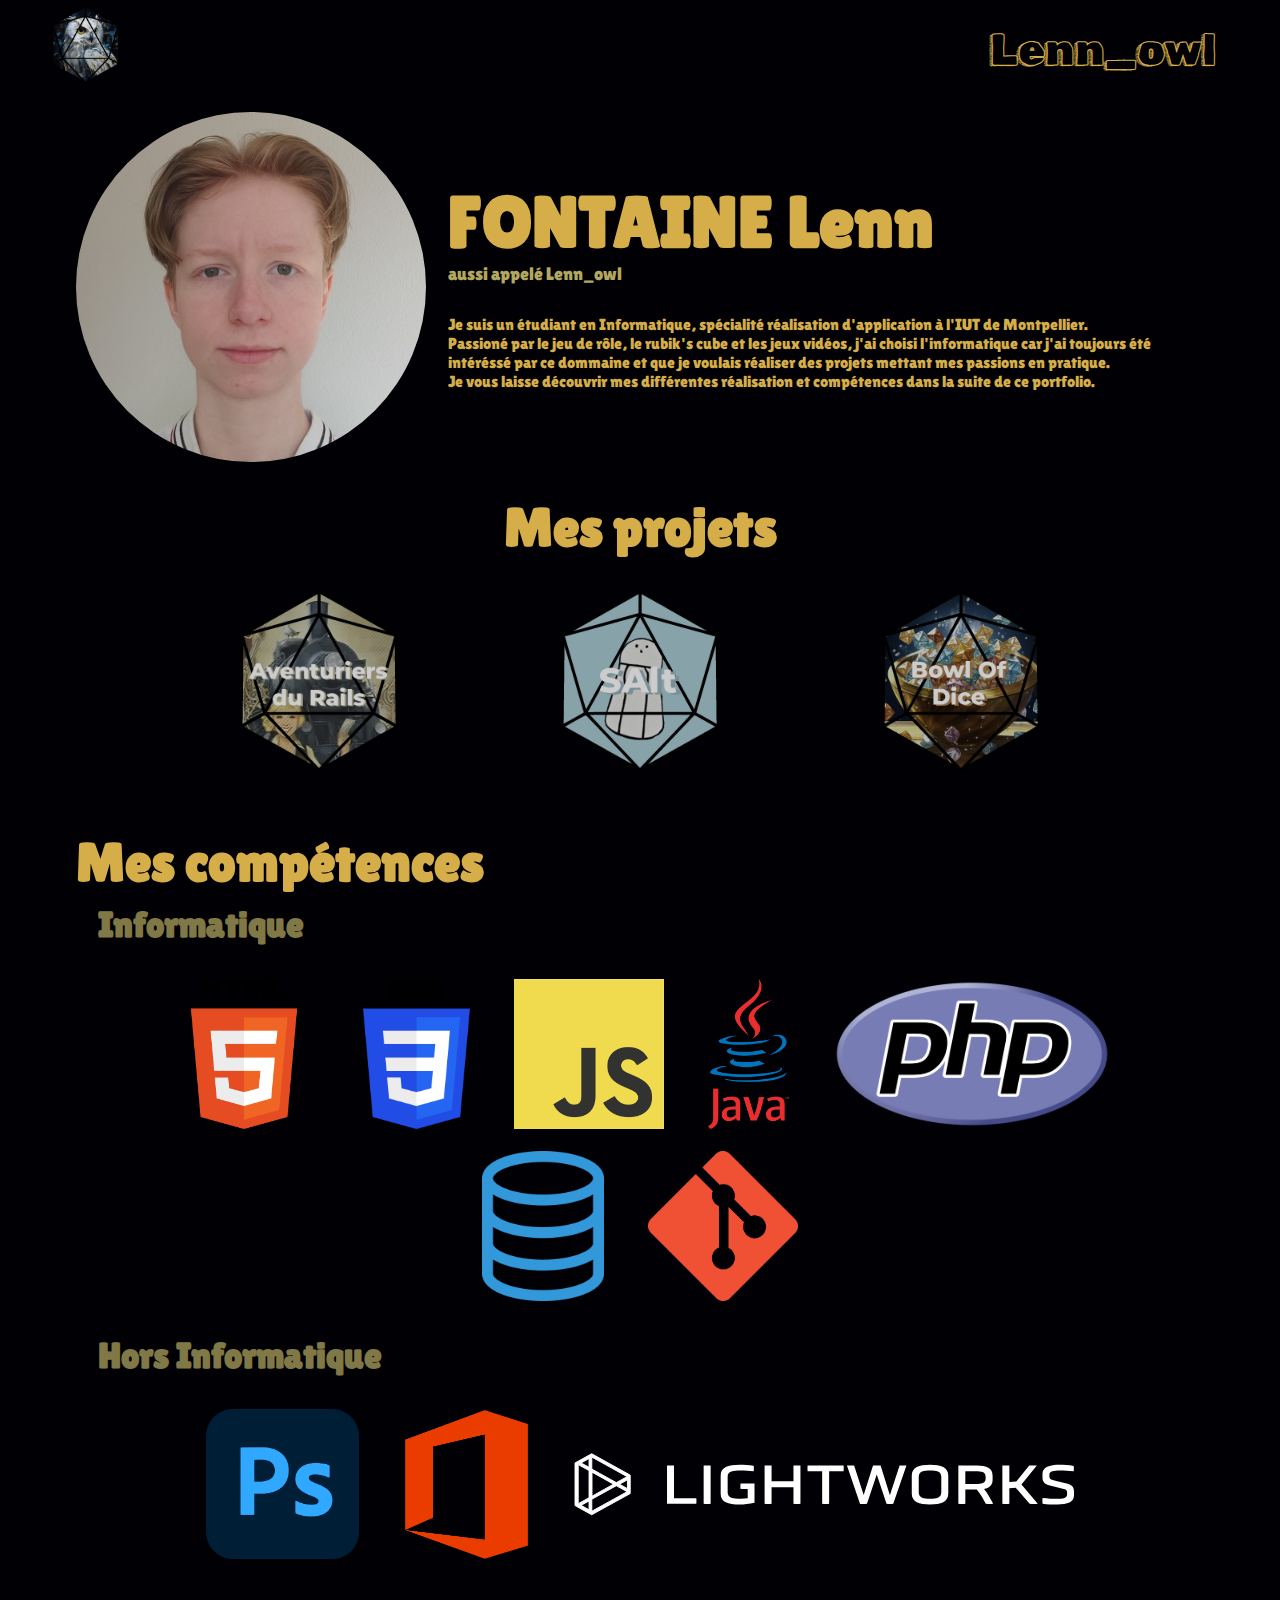
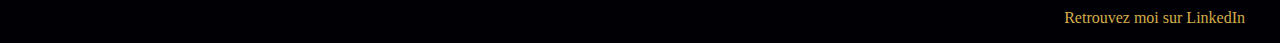
<file: index.html>
<!DOCTYPE html>
<html lang="en">
<head>
    <meta charset="UTF-8">
    <title>Accueil Portfolio</title>
    <link rel="stylesheet" href="ressources/css/global.css">
    <link rel="stylesheet"
          href="https://fonts.googleapis.com/css?family=Lilita One:wght@300;400;500&display=swap">
    <link rel="stylesheet"
          href="https://fonts.googleapis.com/css?family=Rubik Doodle Shadow">
</head>
<body>
<header>
    <a href="index.html" id="logo_accueil"><img src="ressources/images/accueil.png" id="image_accueil"></a>
    <a href="index.html"><p>Lenn_owl</p></a>
</header>
<main>
    <div class="top_part">
        <img src="ressources/images/moi-min.jpg" class="profile_picture">
        <div class="intro">
            <h4>FONTAINE Lenn</h4>
            <p class="subtitle">aussi appelé Lenn_owl</p>
            <p class="description">Je suis un étudiant en Informatique, spécialité réalisation d'application à l'IUT de Montpellier.<br>
                Passioné par le jeu de rôle, le rubik's cube et les jeux vidéos, j'ai choisi l'informatique
                car j'ai toujours été intéréssé par ce dommaine et que je voulais réaliser des projets
                mettant mes passions en pratique.<br>
                Je vous laisse découvrir mes différentes réalisation et compétences dans la suite de ce portfolio.</p>
        </div>
    </div>
    <div class="projects">
        <h5>Mes projets</h5>
        <div class="page_change">
            <button id="aventuriers" class="dice" onclick="lancerDe('aventuriers', 'aventuriers.html')"><img src="ressources/images/aventuriers.png" id="aventuriersPicture"></button>
            <button id="salt" class="dice" onclick="lancerDe('salt', 'salt.html')"><img src="ressources/images/salt.png" id="saltPicture"></button>
            <button id="bowlOfDice" class="dice" onclick="lancerDe('bowlOfDice', 'bowlOfDice.html')"><img src="ressources/images/bowl-of-dice.png" id="bowlOfDicePicture"></button>
        </div>
    </div>
    <div class="skills">
        <h5>Mes compétences</h5>
        <h6>Informatique</h6>
        <div class="list_skill">
            <img src="ressources/images/HTML5_logo_and_wordmark.svg.png">
            <img src="ressources/images/CSS3_logo_and_wordmark.svg.png">
            <img src="ressources/images/JavaScript-logo.png">
            <img src="ressources/images/java-icon.png">
            <img src="ressources/images/PHP-logo.png">
            <img src="ressources/images/db-icon.png">
            <img src="ressources/images/git-icon.png">
        </div>
        <h6>Hors Informatique</h6>
        <div class="list_skill">
            <img src="ressources/images/adobe-photoshop-logo.png">
            <img src="ressources/images/office-icon.png">
            <img src="ressources/images/logo-lightworks-2023.svg">
        </div>
    </div>
</main>
<footer><a href="https://www.linkedin.com/in/lenn-fontaine-834aa5263/" id="linkedin">Retrouvez moi sur LinkedIn</a></footer>
<script src="ressources/js/script.js"></script>
</body>
</html>
</file>
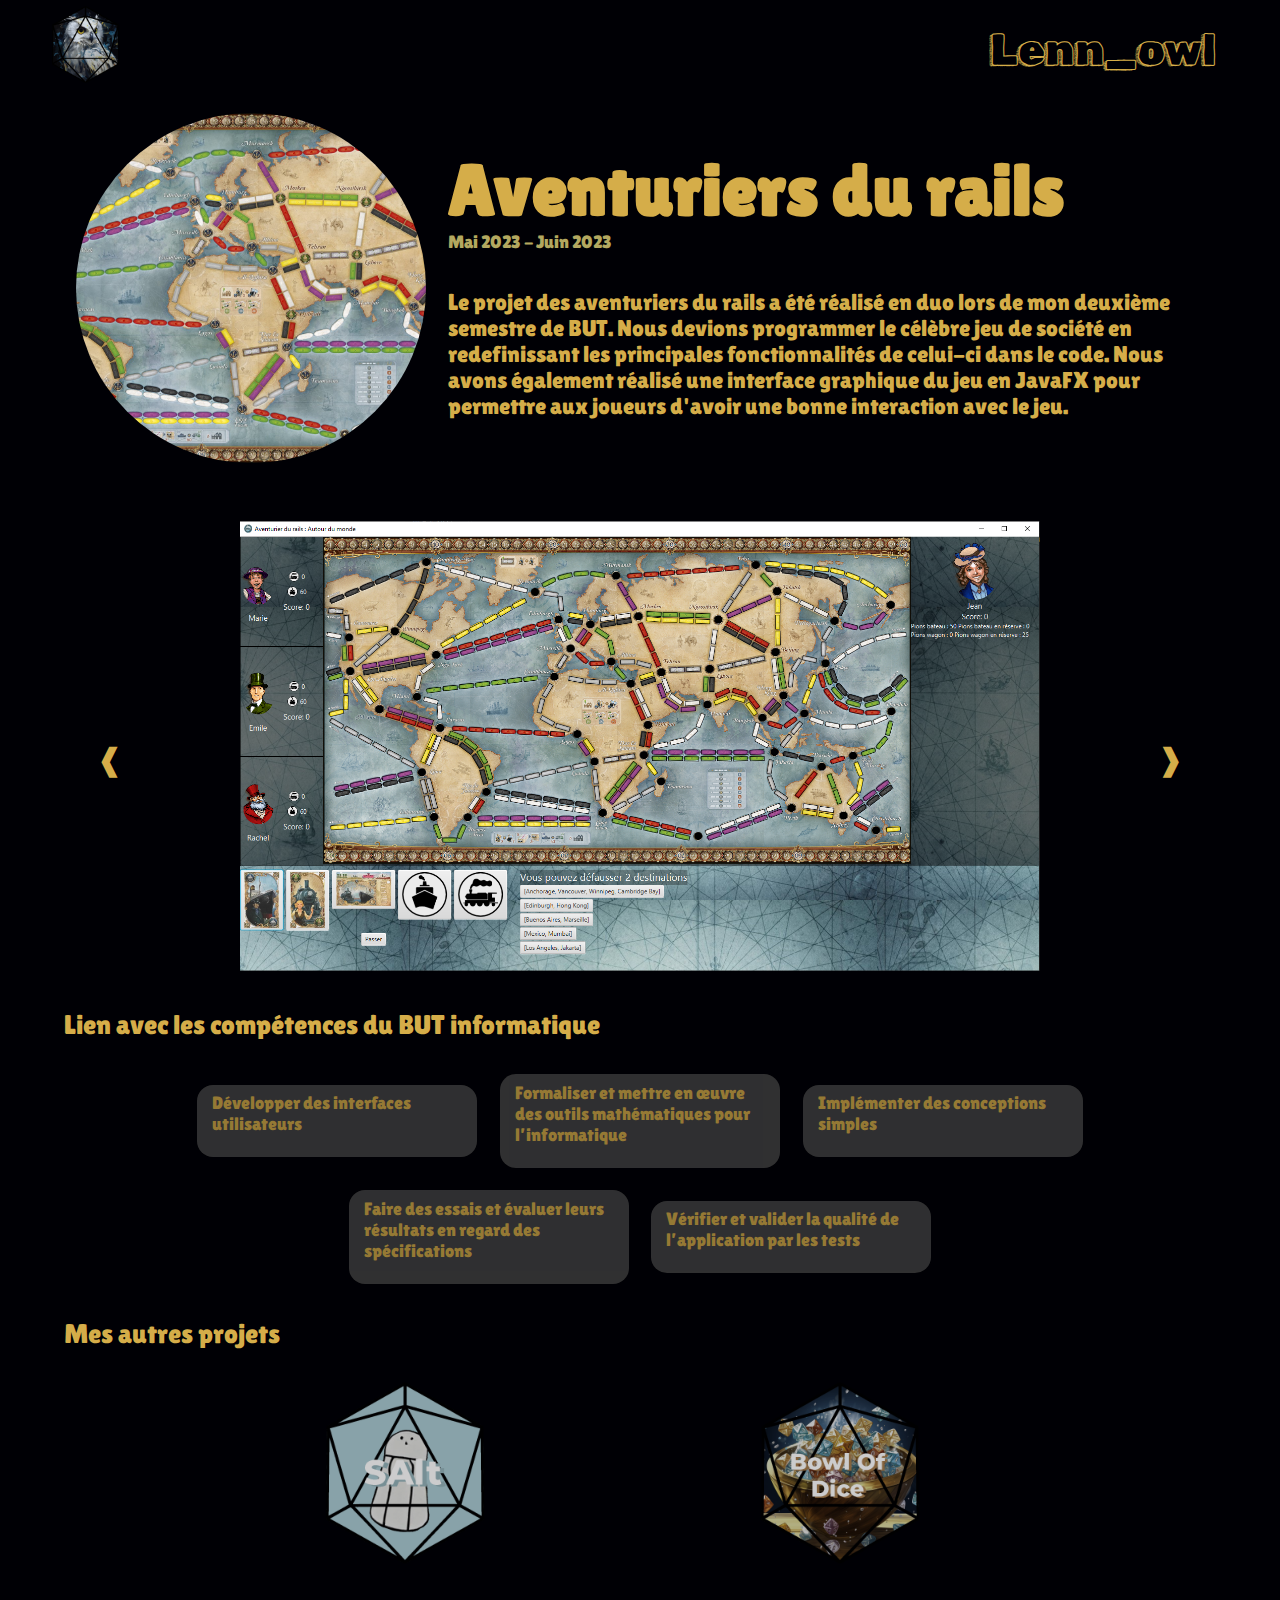
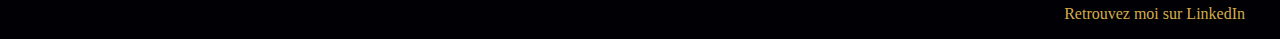
<file: aventuriers.html>
<!DOCTYPE html>
<html lang="en">
<head>
    <meta charset="UTF-8">
    <title>Aventuriers du Rails</title>
    <link rel="stylesheet" href="ressources/css/global.css">
    <link rel="stylesheet"
          href="https://fonts.googleapis.com/css?family=Lilita One:wght@300;400;500&display=swap">
    <link rel="stylesheet"
          href="https://fonts.googleapis.com/css?family=Rubik Doodle Shadow">
</head>
<body>
<header>
    <a href="index.html" id="logo_accueil"><img src="ressources/images/accueil.png" id="image_accueil"></a>
    <a href="index.html"><p>Lenn_owl</p></a>
</header>
<main>
    <div class="top_part">
        <img src="ressources/images/map.jpg" class="profile_picture">
        <div class="intro">
            <h4>Aventuriers du rails</h4>
            <p class="subtitle">Mai 2023 - Juin 2023</p>
            <p class="presentation">Le projet des aventuriers du rails a été réalisé en duo lors de mon deuxième semestre de BUT.
            Nous devions programmer le célèbre jeu de société en redefinissant les principales fonctionnalités de celui-ci dans le code.
            Nous avons également réalisé une interface graphique du jeu en JavaFX pour permettre aux joueurs d'avoir une bonne interaction avec le jeu.</p>
        </div>
    </div>
    <div class="project_description">

    </div>
    <div class="carousel">

        <div class="slide">
            <img src="ressources/images/aventuriers-extract-interface.PNG">
        </div>

        <div class="slide">
            <img src="ressources/images/aventuriers-extract-code.PNG">
        </div>

        <a class="prev" onclick="plusSlides(-1)">&#10096</a>
        <a class="next" onclick="plusSlides(1)">&#10097</a>
    </div>

    <p class="list_title">Lien avec les compétences du BUT informatique</p>
    <div class="list_but_skill">
        <div class="but_skill">
            <p class="skill_title">Développer des interfaces utilisateurs</p>
            <p class="skill_text"></p>
        </div>
        <div class="but_skill">
            <p class="skill_title">Formaliser et mettre en œuvre des outils mathématiques pour l’informatique</p>
            <p class="skill_text"></p>
        </div>
        <div class="but_skill">
            <p class="skill_title">Implémenter des conceptions simples</p>
            <p class="skill_text"></p>
        </div>
        <div class="but_skill">
            <p class="skill_title">Faire des essais et évaluer leurs résultats en regard des spécifications</p>
            <p class="skill_text"></p>
        </div>
        <div class="but_skill">
            <p class="skill_title">Vérifier et valider la qualité de l’application par les tests</p>
            <p class="skill_text"></p>
        </div>
    </div>

    <p class="list_title">Mes autres projets</p>
    <div class="page_change">
        <button id="salt" class="dice" onclick="lancerDe('salt', 'salt.html')"><img src="ressources/images/salt.png" id="saltPicture"></button>
        <button id="bowlOfDice" class="dice" onclick="lancerDe('bowlOfDice', 'bowlOfDice.html')"><img src="ressources/images/bowl-of-dice.png" id="bowlOfDicePicture"></button>
    </div>
</main>

<footer><a href="https://www.linkedin.com/in/lenn-fontaine-834aa5263/" id="linkedin">Retrouvez moi sur LinkedIn</a></footer>
<script src="ressources/js/script.js"></script>
<script src="ressources/js/slides.js"></script>
</body>
</html>
</file>
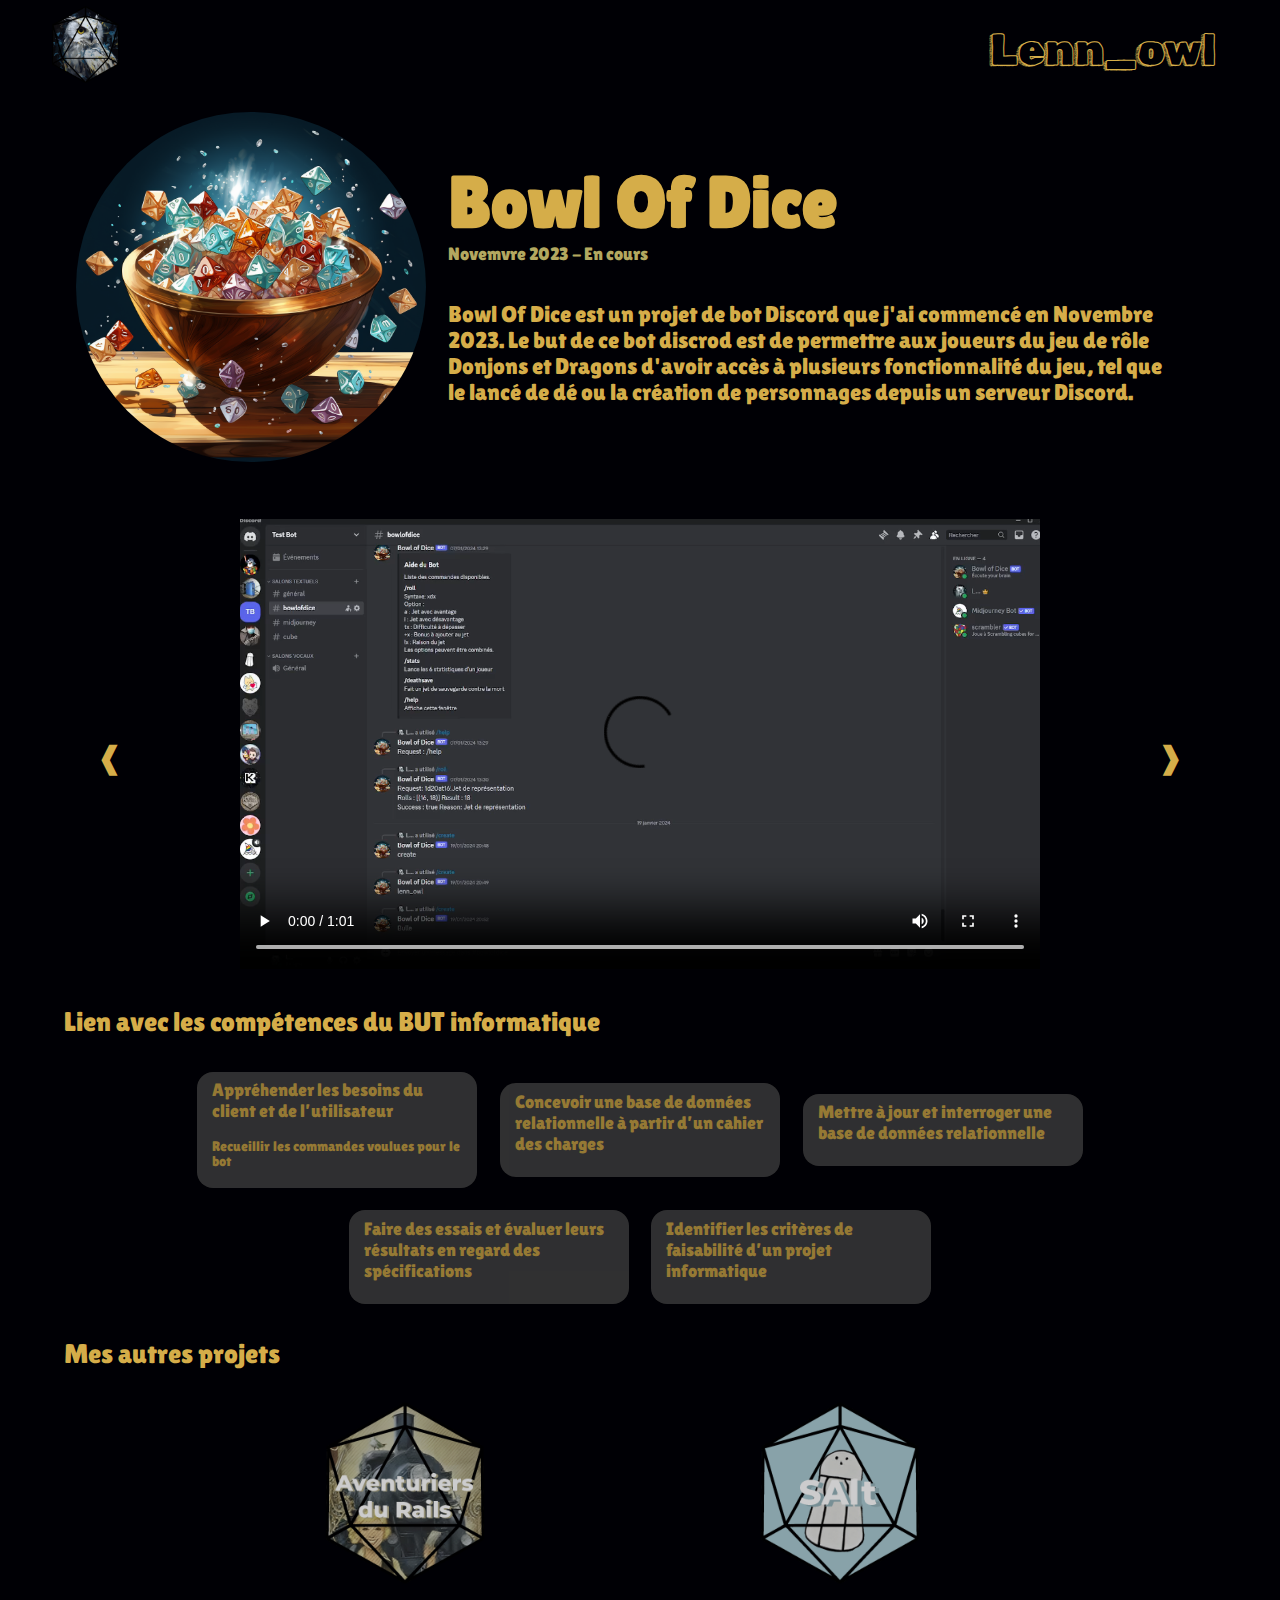
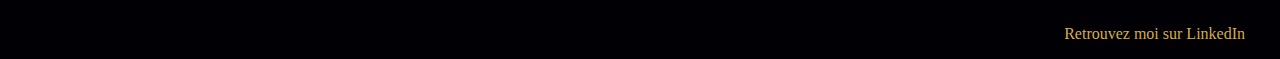
<file: bowlOfDice.html>
<!DOCTYPE html>
<html lang="en">
<head>
    <meta charset="UTF-8">
    <title>Bowl Of Dice</title>
    <link rel="stylesheet" href="ressources/css/global.css">
    <link rel="stylesheet"
          href="https://fonts.googleapis.com/css?family=Lilita One:wght@300;400;500&display=swap">
    <link rel="stylesheet"
          href="https://fonts.googleapis.com/css?family=Rubik Doodle Shadow">
</head>
<body>
<header>
    <a href="index.html" id="logo_accueil"><img src="ressources/images/accueil.png" id="image_accueil"></a>
    <a href="index.html"><p>Lenn_owl</p></a>
</header>
<main>
    <div class="top_part">
        <img src="ressources/images/bowlofdice.png" class="profile_picture">
        <div class="intro">
            <h4>Bowl Of Dice</h4>
            <p class="subtitle">Novemvre 2023 - En cours</p>
            <p class="presentation">Bowl Of Dice est un projet de bot Discord que j'ai commencé en Novembre 2023. Le but de ce bot
            discrod est de permettre aux joueurs du jeu de rôle Donjons et Dragons d'avoir accès à plusieurs fonctionnalité du jeu, tel que le lancé de dé ou
                la création de personnages depuis un serveur Discord.</p>
        </div>
    </div>
    <div class="project_description">

    </div>
    <div class="carousel">

        <div class="slide">
            <video controls>
                <source src="ressources/media/2024-01-25%2010-59-07.mp4" type="video/mp4">
            </video>
        </div>

        <div class="slide">
            <img src="ressources/images/bowl-extract-code.PNG">
        </div>

        <div class="slide">
            <img src="ressources/images/bowl-extract-command.PNG">
        </div>

        <a class="prev" onclick="plusSlides(-1)">&#10096</a>
        <a class="next" onclick="plusSlides(1)">&#10097</a>
    </div>

    <p class="list_title">Lien avec les compétences du BUT informatique</p>
    <div class="list_but_skill">
        <div class="but_skill">
            <p class="skill_title">Appréhender les besoins du client et de l’utilisateur</p>
            <p class="skill_text">Recueillir les commandes voulues pour le bot</p>
        </div>
        <div class="but_skill">
            <p class="skill_title">Concevoir une base de données relationnelle à partir d’un cahier des
                charges</p>
            <p class="skill_text"></p>
        </div>
        <div class="but_skill">
            <p class="skill_title">Mettre à jour et interroger une base de données relationnelle</p>
            <p class="skill_text"></p>
        </div>
        <div class="but_skill">
            <p class="skill_title">Faire des essais et évaluer leurs résultats en regard des spécifications</p>
            <p class="skill_text"></p>
        </div>
        <div class="but_skill">
            <p class="skill_title">Identifier les critères de faisabilité d’un projet informatique</p>
            <p class="skill_text"></p>
        </div>
    </div>

    <p class="list_title">Mes autres projets</p>
    <div class="page_change">
        <button id="aventuriers" class="dice" onclick="lancerDe('aventuriers', 'aventuriers.html')"><img src="ressources/images/aventuriers.png" id="aventuriersPicture"></button>
        <button id="salt" class="dice" onclick="lancerDe('salt', 'salt.html')"><img src="ressources/images/salt.png" id="saltPicture"></button>
    </div>
</main>
<footer><a href="https://www.linkedin.com/in/lenn-fontaine-834aa5263/" id="linkedin">Retrouvez moi sur LinkedIn</a></footer>
<script src="ressources/js/script.js"></script>
<script src="ressources/js/slides.js"></script>
</body>
</html>
</file>
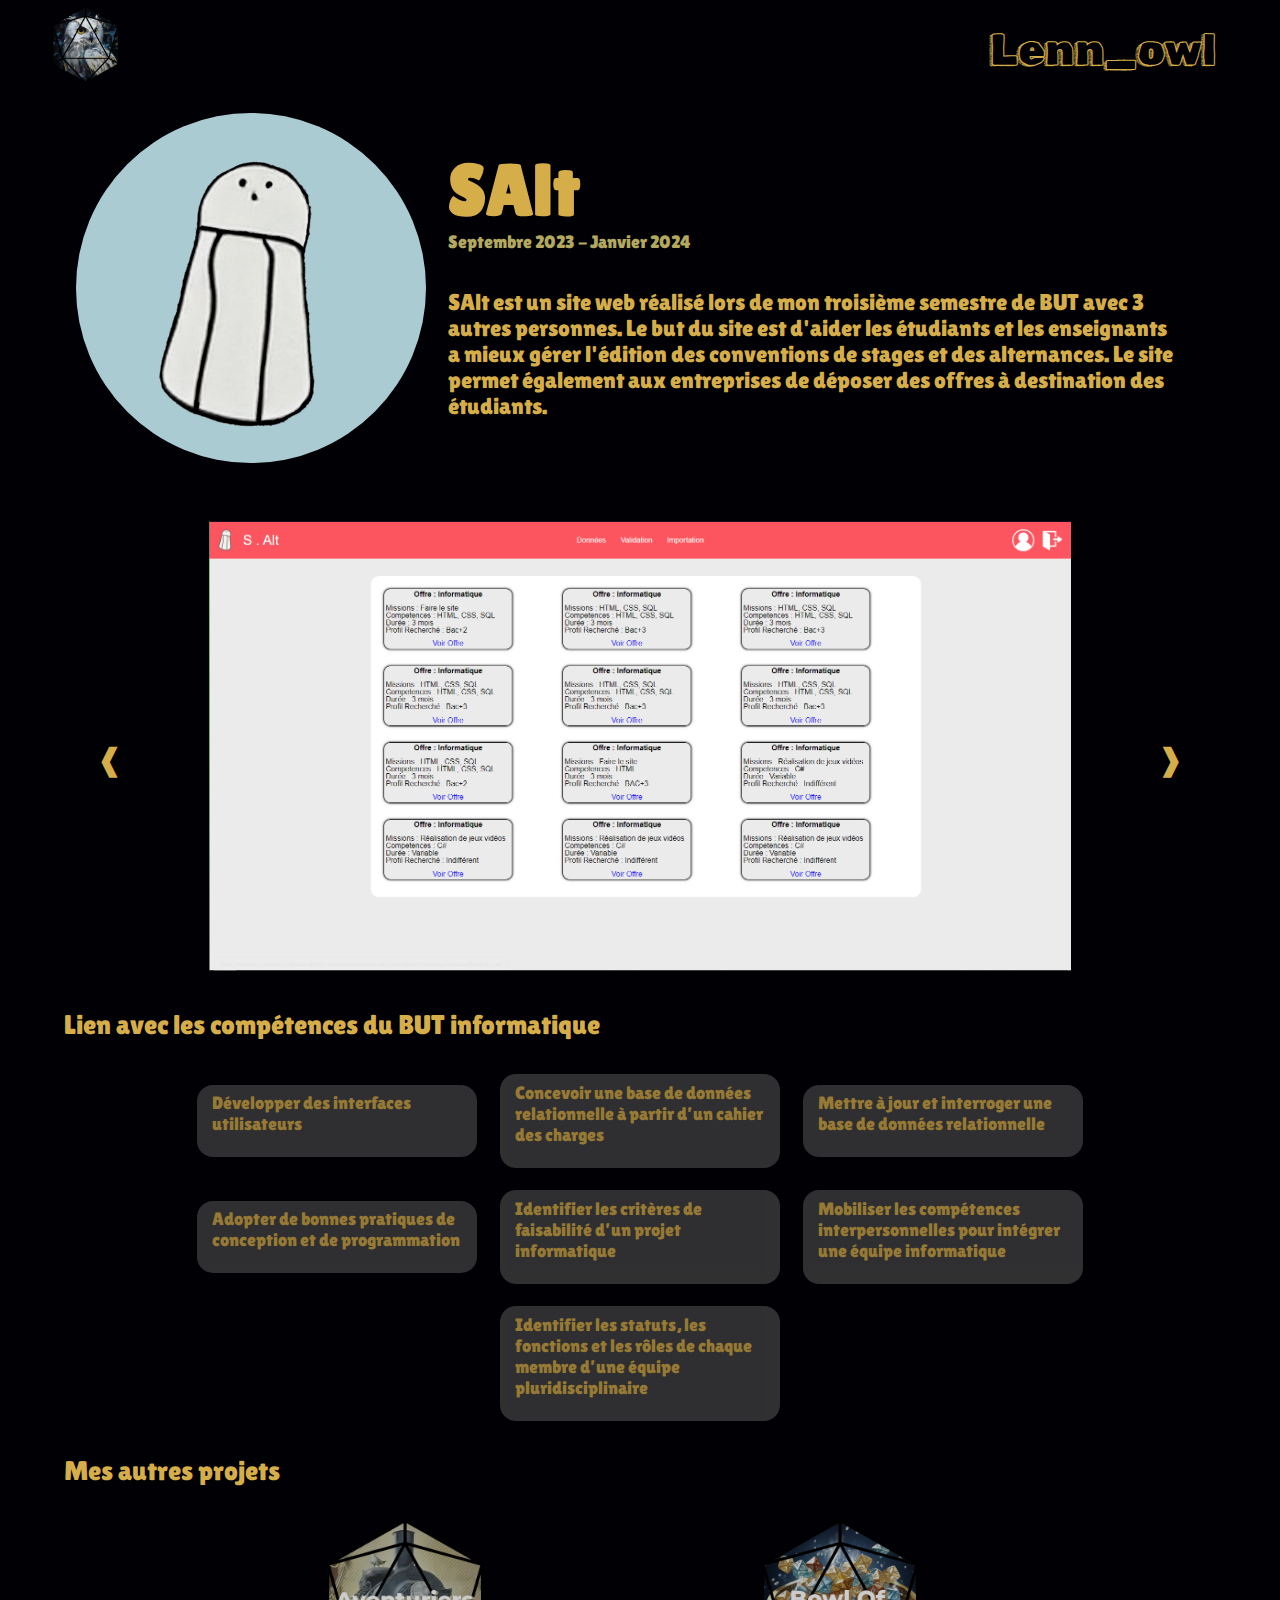
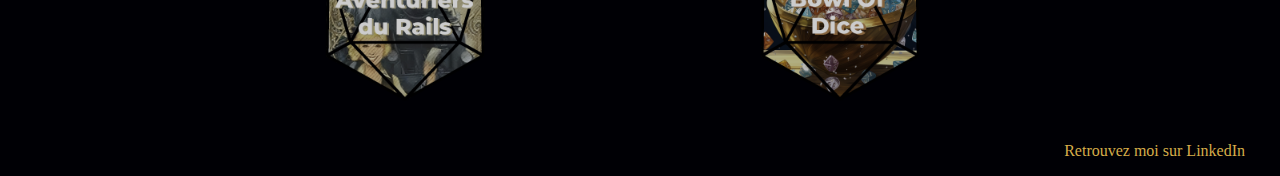
<file: salt.html>
<!DOCTYPE html>
<html lang="en">
<head>
    <meta charset="UTF-8">
    <title>SAlt</title>
    <link rel="stylesheet" href="ressources/css/global.css">
    <link rel="stylesheet"
          href="https://fonts.googleapis.com/css?family=Lilita One:wght@300;400;500&display=swap">
    <link rel="stylesheet"
          href="https://fonts.googleapis.com/css?family=Rubik Doodle Shadow">
</head>
<body>
<header>
    <a href="index.html" id="logo_accueil"><img src="ressources/images/accueil.png" id="image_accueil"></a>
    <a href="index.html"><p>Lenn_owl</p></a>
</header>
<main>
    <div class="top_part">
        <img src="ressources/images/logo2.png" class="profile_picture">
        <div class="intro">
            <h4>SAlt</h4>
            <p class="subtitle">Septembre 2023 - Janvier 2024</p>
            <p class="presentation">SAlt est un site web réalisé lors de mon troisième semestre de BUT avec 3 autres personnes.
            Le but du site est d'aider les étudiants et les enseignants a mieux gérer l'édition des conventions de stages et des alternances.
            Le site permet également aux entreprises de déposer des offres à destination des étudiants.</p>
        </div>
    </div>
    <div class="project_description">

    </div>
    <div class="carousel">

        <div class="slide">
            <img src="ressources/images/salt-extract-site.PNG">
        </div>

        <div class="slide">
            <img src="ressources/images/salt-extract-code.PNG">
        </div>

        <a class="prev" onclick="plusSlides(-1)">&#10096</a>
        <a class="next" onclick="plusSlides(1)">&#10097</a>
    </div>


    <p class="list_title">Lien avec les compétences du BUT informatique</p>
    <div class="list_but_skill">
        <div class="but_skill">
            <p class="skill_title">Développer des interfaces utilisateurs</p>
            <p class="skill_text"></p>
        </div>
        <div class="but_skill">
            <p class="skill_title">Concevoir une base de données relationnelle à partir d’un cahier des
                charges</p>
            <p class="skill_text"></p>
        </div>
        <div class="but_skill">
            <p class="skill_title">Mettre à jour et interroger une base de données relationnelle</p>
            <p class="skill_text"></p>
        </div>
        <div class="but_skill">
            <p class="skill_title">Adopter de bonnes pratiques de conception et de programmation</p>
            <p class="skill_text"></p>
        </div>
        <div class="but_skill">
            <p class="skill_title">Identifier les critères de faisabilité d’un projet informatique</p>
            <p class="skill_text"></p>
        </div>
        <div class="but_skill">
            <p class="skill_title">Mobiliser les compétences interpersonnelles pour intégrer une équipe
                informatique</p>
            <p class="skill_text"></p>
        </div>
        <div class="but_skill">
            <p class="skill_title">Identifier les statuts, les fonctions et les rôles de chaque membre d’une
                équipe pluridisciplinaire</p>
            <p class="skill_text"></p>
        </div>

    </div>

    <p class="list_title">Mes autres projets</p>
    <div class="page_change">
        <button id="aventuriers" class="dice" onclick="lancerDe('aventuriers', 'aventuriers.html')"><img src="ressources/images/aventuriers.png" id="aventuriersPicture"></button>
        <button id="bowlOfDice" class="dice" onclick="lancerDe('bowlOfDice', 'bowlOfDice.html')"><img src="ressources/images/bowl-of-dice.png" id="bowlOfDicePicture"></button>
    </div>
</main>

<footer><a href="https://www.linkedin.com/in/lenn-fontaine-834aa5263/" id="linkedin">Retrouvez moi sur LinkedIn</a></footer>
<script src="ressources/js/script.js"></script>
<script src="ressources/js/slides.js"></script>
</body>
</html>
</file>
<file: ressources/css/global.css>
body {
    background-color: #000005;
    color: #d5ad49;
    margin: 0;
}

div {
    padding: 1%;
}

a {
    text-decoration: none;
    color: #d5ad49;
}

header {
    height: 100px;
    display: flex;
    justify-content: space-between;
    align-items: center;
    font-family: "Rubik Doodle Shadow";
    font-size: 275%;
}

header > a {
    margin-right: 5%;
}

main{
    font-family: "Lilita One";
    padding-left: 5%;
    padding-right: 5%;

}

footer{
    display: flex;
    justify-content: right;
    align-items: center;
    height: 50px;
}

.top_part{
    display: flex;
    justify-content: flex-start;
    align-items: center;
}

.profile_picture{
    height: 350px;
    border-radius: 100%;
}

.subtitle {
    font-size: 2vh;
    margin: -2% 0 2% 0;
    color: #ffef87;
    opacity: 70%;
}

.intro{
    display: flex;
    flex-direction: column;
    align-items: flex-start;
    justify-content: flex-start;
    margin: 1%;
}

h4 {
    font-size: 8vh;
    font-weight: bold;
    margin: 2% 0 2% 0;
}

h5 {
    font-size: 6vh;
    margin: 1% 0 1% 0;
}

h6 {
    color: #ffef87;
    font-size: 4vh;
    margin: 1% 0 1% 2%;
    opacity: 50%;

}

.list_title {
    font-size: 3vh;
    margin: 1% 0 1% 0;
}

.presentation {
    font-size: 2.5vh;
    font-weight: normal;
}


#image_accueil {
    transition: transform 0.5s ease;
    height: 85px;
    background-color: transparent;
    margin-left: 50%;
}

#image_accueil:hover{
    transition: transform 0.5s ease;
    transform: scale(1.15);
}

.projects {
    display: flex;
    flex-direction: column;
    align-items: center;
    justify-content: center;
}

.page_change{
    width: 95%;
    display: flex;
    justify-content: space-evenly;
    align-items: center;
    flex-wrap: wrap;
}

button{
    border:none;
    background-color: transparent;
}

.page_change img{
    transition: transform 0.5s ease;
    height: 200px;
    background-color: transparent;
    opacity: 0.8;
}

.page_change img:hover{
    transition: transform 0.5s ease;
    transform: scale(1.15);
    opacity: 1;
}

#bowlOfDice.rotation{
    animation: rotation 1s ease-in-out;
}

#salt.rotation{
    animation: rotation 1s ease-in-out;
}

#aventuriers.rotation{
    animation: rotation 1s ease-in-out;
}

@keyframes rotation {
    0% { transform: rotate(0deg); }
    10% { transform: rotate(90deg); }
    20% { transform: rotate(180deg); }
    30% { transform: rotate(270deg); }
    40% { transform: rotate(360deg); }
    50% { transform: rotate(-270deg); }
    60% { transform: rotate(-180deg); }
    70% { transform: rotate(-90deg); }
    80% { transform: rotate(0deg); }
    90% { transform: rotate(90deg); }
    100% { transform: rotate(180deg); }
}


.list_skill{
    display: flex;
    justify-content: center;
    flex-wrap: wrap;
    align-items: center;
}

.list_skill img {
    height: 150px;
    max-width: 500px;
    margin: 1% 2% 1% 2%;
}


.carousel {
    max-width: 95%;
    position: relative;
    margin: auto;
    display: flex;
    align-items: center;
    justify-content: center;
}

.slide {
    display: none;
    max-width: 95%;
}

.slide > img {
    max-width: 100%;
    max-height: 50vh;
}

.slide > video {
    max-width: 100%;
    max-height: 50vh;
}

.prev, .next {
    cursor: pointer;
    position: absolute;
    top: 50%;
    width: auto;
    margin-top: -22px;
    padding: 16px;
    font-weight: bold;
    font-size: 30px;
    transition: 0.6s ease;
    border-radius: 3px;
    user-select: none;
}

.prev{
    left: 0;
}

.next {
    right: 0;
}

.prev:hover, .next:hover {
    background-color: darkgrey;
}

.fade {
    animation-name: fade;
    animation-duration: 1.5s;
}

@keyframes fade {
    from {opacity: .4}
    to {opacity: 1}
}

.list_but_skill {
    display: flex;
    flex-wrap: wrap;
    justify-content: center;
    align-items: center;
}

.but_skill{
    transition: opacity 0.5s ease;
    max-width: 250px;
    display: block;
    justify-content: left;
    flex-wrap: wrap;
    padding: 5px 15px;
    margin: 1%;
    background-color: #444444;
    border-radius: 16px;
    opacity: 0.7;
}

.but_skill:hover{
    transition: opacity 0.5s ease;
    opacity: 1;
}

.skill_title {
    font-size: 2vh;
    margin-top:1% ;
}

.skill_text {
    font-size: 1.5vh;
}


#linkedin {
    color: #d5ad49;
    text-decoration: none;
    margin-right: 35px;
}

#linkedin:hover {
    text-decoration: underline;
}


@media (max-width: 800px) {
    .top_part{
        flex-direction: column;
    }

    .list_skill img {
        max-width: 300px;
    }
}
</file>
